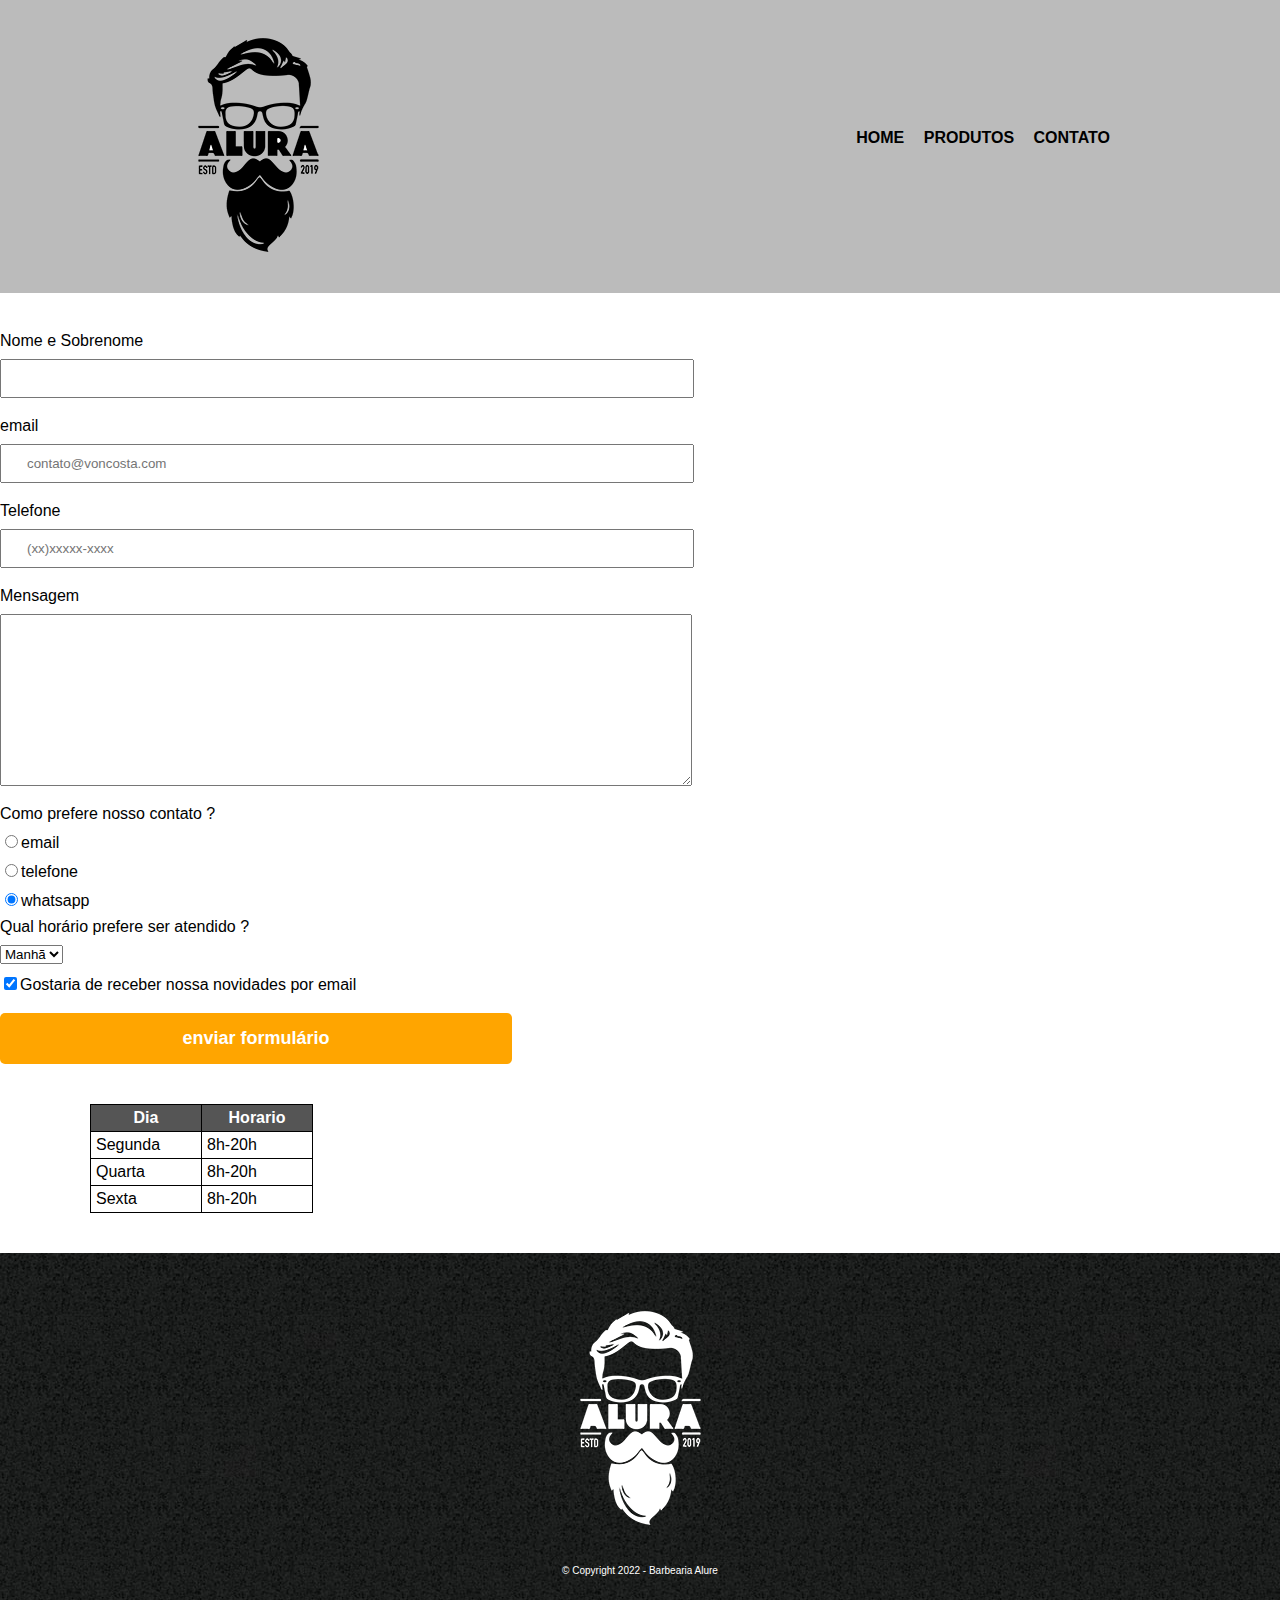
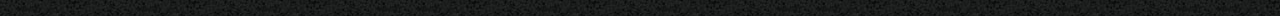
<file: contato.html>
<!DOCTYPE html>
<html>
<head>
	<meta charset="utf-8">
	<meta name="viewport" content="width=device-width, initial-scale=1">
	<title>Contato - Barbearia Alura</title>
	<link rel="stylesheet" href="reset.css">
	<link rel="stylesheet" type="text/css" href="style.css">
</head>
<body>
		<header>
			<div class="caixa">
			<h1> <img src="logo.png" class="logo"></h1>


			<nav>
			<ul>
				<li><a href="index.html">Home</a> </li>
				<li><a href="produtos.html">Produtos</a></li>
				<li><a href="contato.html">Contato</a></li>


			</ul>
			</nav>
			</div>
		</header>

		<main>
			<form>
				<label for="nomesobrenome">Nome e Sobrenome</label>
				<input type="text" id ="nomesobrenome" class="input-padrao" required >

				<label for="email">email</label>
				<input type="emal" id="email" class="input-padrao" required placeholder="contato@voncosta.com">

				<label for="telefone">Telefone</label>
				<input type="tel" id="telefone" class="input-padrao" required
				placeholder="(xx)xxxxx-xxxx">

				<label for="mensagem">Mensagem</label>
				<textarea cols="30" rows="10" id="mensagem" class="input-padrao"></textarea>

				<fieldset>
					<legend>Como prefere nosso contato ?</legend>
					<label for="radio-email"><input type="radio" name="contato" value="email" id="radio-email">email</label>
					

					<label for="radio-telefone"><input type="radio" name="contato" value="telefone" id="radio-telefone">telefone</label>
					

					<label for="radio-whatsapp"><input type="radio" name="contato" value="whatsapp" id="radio-whatsapp" checked>whatsapp</label>
				
				</fieldset>

				<fieldset>
					<legend>Qual horário prefere ser atendido ?</legend>
				<select>
					<option>Manhã</option>
					<option>Tarde</option>
					<option>Noite</option>
				</select>
				</fieldset>

				<label class="checkbox"><input type="checkbox" checked>Gostaria de receber nossa novidades por email </label>

				<input type="submit" value="enviar formulário" class="enviar" >

			</form>
			<table>
				<thead> 
					<tr>
						<th>Dia</th>
						<th>Horario</th>
					</tr>
				</thead>

				<tbody> 
					<tr>
						<td>Segunda</td>
						<td>8h-20h</td>
					</tr>	
					<tr>
						<td>Quarta</td>
						<td>8h-20h</td>
					</tr>
					<tr>
						<td>Sexta</td>
						<td>8h-20h</td>
					</tr>
				</tbody>
			</table>
		</main>

<footer>
	<img src="logo-branco.png">
	<p class="copyright">&copy Copyright 2022 - Barbearia Alure</p>
</footer>
</html>
</file>
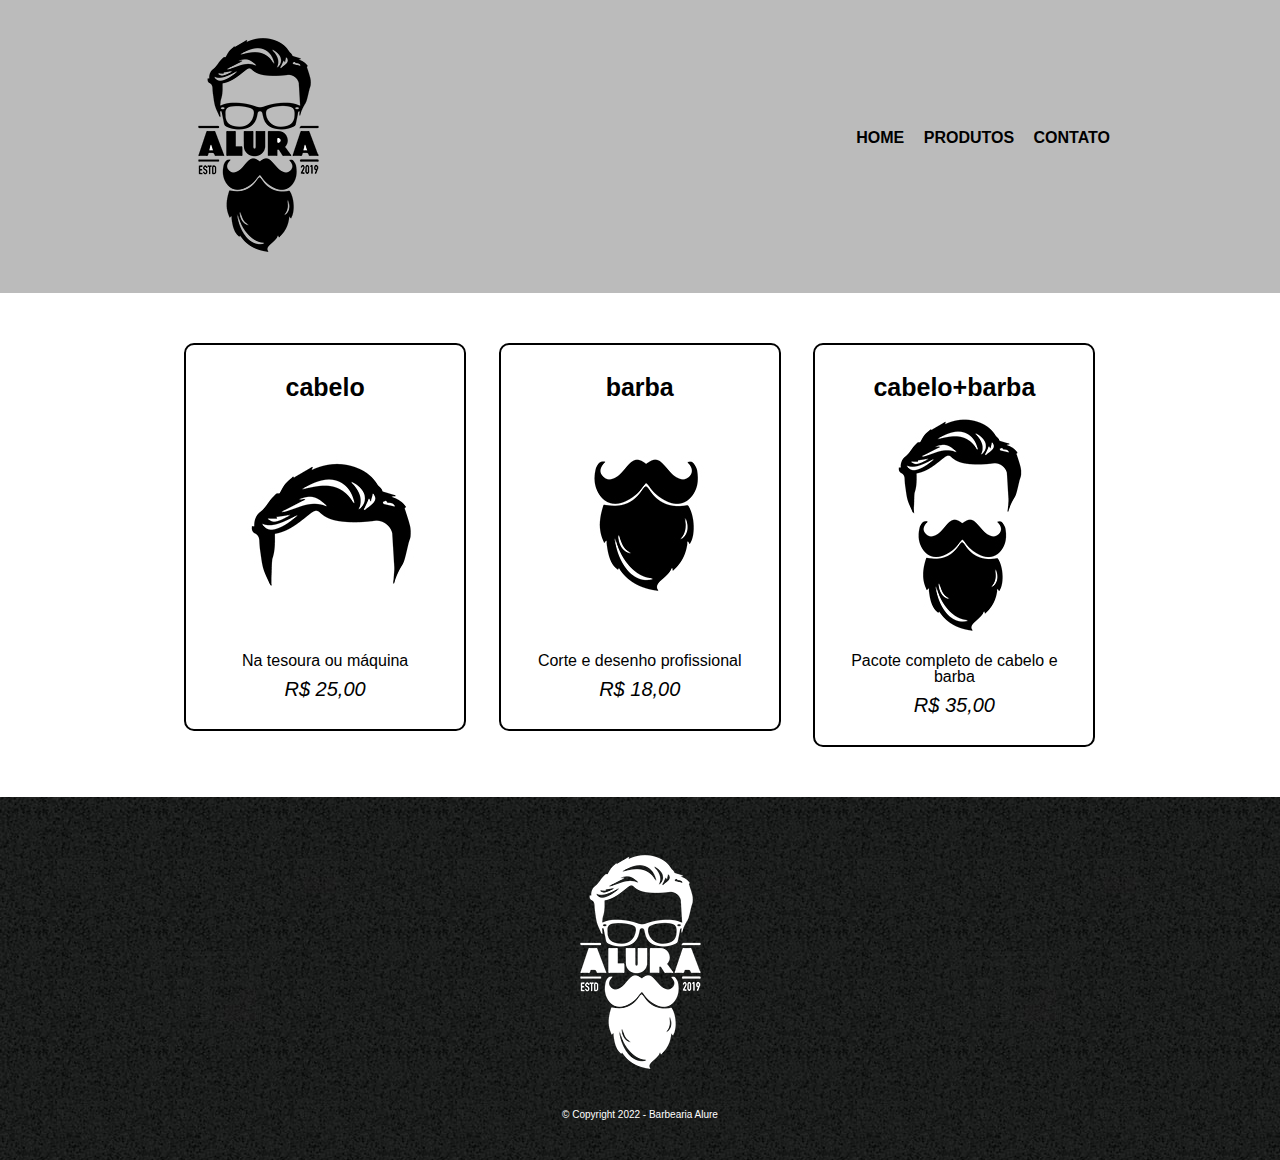
<file: produtos.html>
<!DOCTYPE html>
<html>
<head>
	<meta charset="utf-8">
	<meta name="viewport" content="width=device-width, initial-scale=1">
	<title>Produtos - Barbearia Alura</title>
	<link rel="stylesheet" href="reset.css">
	<link rel="stylesheet" type="text/css" href="style.css">
</head>
<body>
		<header>
			<div class="caixa">
			<h1> <img src="logo.png" class="logo"></h1>


			<nav>
			<ul>
				<li><a href="index.html">Home</a> </li>
				<li><a href="produtos.html">Produtos</a></li>
				<li><a href="contato.html">Contato</a></li>


			</ul>
			</nav>
			</div>
		</header>

		<main>
			<ul class="produtos">
				<li>
					<h2>cabelo</h2>
					<img src="cabelo.jpg">
					<p class="produtos-descricao">Na tesoura ou máquina</p>
					<p class="produtos-preco">R$ 25,00</p>
				</li>
				<li>
					<h2>barba</h2>
					<img src="barba.jpg">
					<p class="produtos-descricao">Corte e desenho profissional </p>
					<p class="produtos-preco">R$ 18,00</p>
				</li>
				<li>
					<h2>cabelo+barba</h2>
					<img src="cabelo+barba.jpg">
					<p class="produtos-descricao">Pacote completo de cabelo e barba</p>
					<p class="produtos-preco">R$ 35,00</p>

				</li>
			</ul>
		</main>
</body>
<footer>
	<img src="logo-branco.png">
	<p class="copyright">&copy Copyright 2022 - Barbearia Alure</p>
</footer>
</html>
</file>
<file: style.css>
body {
		font-family: 'Montserrat', sans-serif;
}


header {

	background: #bbbbbb;
	padding: 20px 0 ;
}


.caixa{
	position: relative;
	width:940px ;
	margin: 0 auto;

}
nav {
	position: absolute ;
	top: 110px;
	right: 0 ;
}
nav li {
  display : inline;
  margin: 0 0 0 15px;

}

nav a {
	text-transform: uppercase ;
	color : #000000;
	font-weight: bold ;
	font-size: 20 px;
	text-decoration: none;
}

nav a:hover{
	color: #c78c19;
	text-decoration: underline;
}

.produtos{
	width: 940px;
	margin: 0 auto;
	padding: 50px 0;
}

.produtos li {
	display: inline-block;
	text-align: center;
	width: 30%;
	vertical-align: top;

	margin: 0 1.5%;
	padding: 30px 20px;
	box-sizing: border-box;

	border: 2px solid #000000;
	border-radius: 10px;

}

.produtos li:hover{
		border-color: #c78c19;
}

.produtos li:active{
		border-color: #088c19;
}

.produtos li:hover h2{
		font-size: 34px;
}


.produtos h2 {
	font-size: 25px;
	font-weight: bold ;
}



.produtos-preco {
	font-size: 20px ;
	font-style: italic;
	margin-top: 10px;
}


.produtos-descricao{

}


footer{
	text-align: center;
	background: url("bg.jpg");
	padding: 40px 0;

	}
	
.copyright {
		font-size: 10px;
		color: white;
		margin-top: 20px; }

main{

}

form {
 	margin: 40px 0;

}

form label, form legend{
	display: block;
	margin:  0 0 10px;
	font-size: 20 px;

}

.input-padrao{
	display: block;
	margin: 0 0 20px ;
	padding: 10px 25px;
	width: 50%;
}

.checkbox{
	padding-top: 10px;
	padding-bottom: 10px;
	
}
.enviar {
	width: 40%;
	padding: 15px 0;
	background: orange; 
	color: white;
	font-weight: bold;
	font-size: 18px;
	border: none;
	border-radius: 5px;
	transition: 1s background;
	cursor: pointer; /*muda o cursos*/
}
.enviar:hover{
	background: darkorange;
	transform: scale(1.2); /*aumento*/

}

table {
	margin: 20px 90px 40px;

}

thead {
	background: #555555;
	color: white;
	font-weight: bold;
}

td {
	width: 100px;
}

td,th {
	border: 1px solid #000000;
	padding: 5px;
}

.banner {
	width: 100%;
}

.principal{
	width: 940px;
 	margin: 0 auto;
	padding: 3em 0;
	background: #fefefe;
}

.titulo-principal{
	text-align: center;
	font-size: 2em;
	margin: 0 0 1em;
	clear: left;
	text-shadow: 2px 2px red;
}

.principal p{
	margin: 0 0 1em;
}

.principal strong {
	font-weight: bold;
}

.principal em {
	font-style: italic;
}

.utensilios {
	width: 120px;
	float: left;
	margin:  0 20px 20px 0;
}

.beneficios{
		padding: 3em 0;
		background: #888888;
}

.conteudo-beneficios{
	width: 640px;
	margin: 0 auto;
}

.itens{
	line-height: 1.5;


}

.itens:before{
		content: "⚝ ";
}

.itens:nth-child(2n){
	font-weight: bold;
}


.lista-beneficios {
		width: 40%;
		display: inline-block;
		vertical-align: top;
}

.imagem-beneficios{
		width: 60%;
		opacity: 0.7;
		transition: 400ms;
		border-radius: 10px;

		box-shadow: 10px 10px 5px #000000;
}
.imagem-beneficios:hover {
		opacity: 1;
}

.mapa{
		padding: 3em 0;
		background: linear-gradient(#FEFEFE, #888888);
}

.mapa p{
	margin: 0 0 2em;
	text-align: center;
}

.mapa-conteudo{
	width: 940px;
	margin: 0 auto;

}

.video{
	
	width: 560px;
	margin: 2em auto;
}


@media screen and (max-width: 480px){
	.caixa, .principal, .conteudo-beneficios, .mapa-conteudo, .video 
	{
		width: auto;
	}

	h1 {
		text-align: center;
	}

	nav {
		position: static;
	}

	.lista-beneficios, .imagem-beneficios{
		width: 100%;
	}
}
</file>
